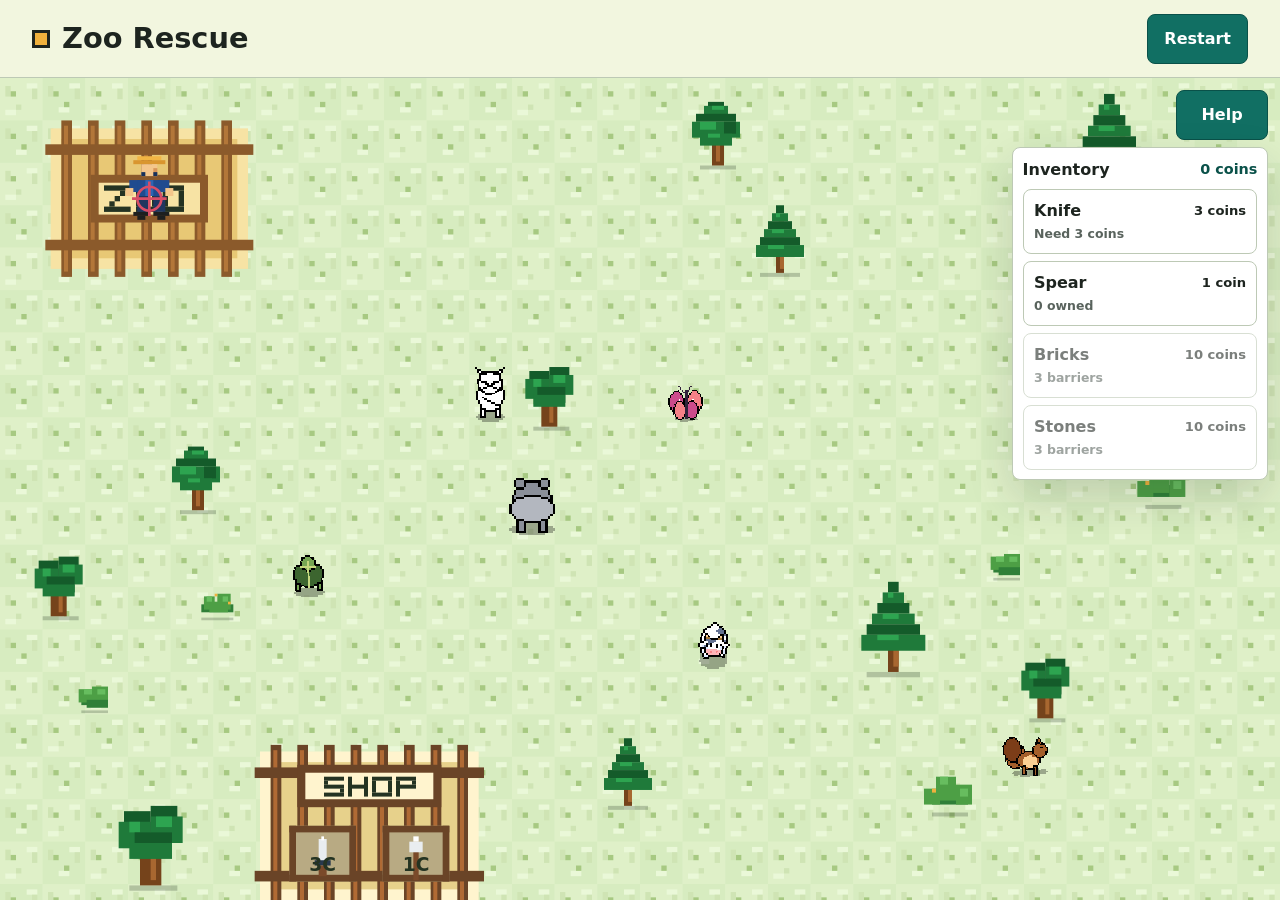
<file: game/index.html>
<!doctype html>
<html lang="en">
<head>
    <meta charset="utf-8">
    <meta name="viewport" content="width=device-width, initial-scale=1">
    <title>Zoo Rescue</title>
    <meta name="description" content="Mouse guided zoo rescue game">
    <link rel="stylesheet" href="./global.css">
</head>
<body>
    <div id="app">
        <main class="no-script" id="main">
            <h1>Zoo Rescue</h1>
            <p>JavaScript is required to run this standalone game app.</p>
        </main>
    </div>
    <script src="./script.js" defer></script>
</body>
</html>
</file>
<file: game/global.css>
:root {
    color-scheme: light;
    --bg: #f2f6df;
    --ink: #1d241f;
    --muted: #59635d;
    --surface: #ffffff;
    --surface-alt: #e5efd7;
    --line: #bdc9b5;
    --field: #dff0c8;
    --accent: #116f63;
    --accent-strong: #0a5149;
    --accent-ink: #ffffff;
    --warm: #f0b13d;
    --rose: #c83f67;
    --focus: #5f55ff;
    --shadow: 0 18px 45px rgba(31, 37, 35, 0.16);
}

html[data-contrast="high"] {
    color-scheme: dark;
    --bg: #000000;
    --ink: #ffffff;
    --muted: #f5f5f5;
    --surface: #101010;
    --surface-alt: #1a1a1a;
    --line: #ffffff;
    --field: #000000;
    --accent: #ffe600;
    --accent-strong: #ffe600;
    --accent-ink: #000000;
    --warm: #00e5ff;
    --rose: #ff5fb7;
    --focus: #00e5ff;
    --shadow: none;
}

html[data-text="large"] {
    font-size: 112.5%;
}

html[data-motion="reduced"] *,
html[data-motion="reduced"] *::before,
html[data-motion="reduced"] *::after {
    animation-duration: 0.001ms !important;
    animation-iteration-count: 1 !important;
    scroll-behavior: auto !important;
    transition-duration: 0.001ms !important;
}

* {
    box-sizing: border-box;
}

html {
    min-height: 100%;
}

body {
    height: 100vh;
    min-height: 100vh;
    margin: 0;
    background: var(--bg);
    color: var(--ink);
    font-family: system-ui, -apple-system, BlinkMacSystemFont, "Segoe UI", sans-serif;
    line-height: 1.5;
    overflow: hidden;
}

button,
input {
    font: inherit;
}

button {
    cursor: pointer;
}

a {
    color: inherit;
}

:focus-visible {
    outline: 4px solid var(--focus);
    outline-offset: 3px;
}

.skip-link {
    position: absolute;
    left: 1rem;
    top: 1rem;
    z-index: 10;
    padding: 0.75rem 1rem;
    background: var(--ink);
    color: var(--bg);
    transform: translateY(-140%);
}

.skip-link:focus {
    transform: translateY(0);
}

.app-shell {
    height: 100vh;
    min-height: 100vh;
    display: grid;
    grid-template-rows: auto minmax(0, 1fr);
}

.shell-header,
.shell-footer {
    border-color: var(--line);
    border-style: solid;
}

.shell-header {
    display: flex;
    align-items: center;
    justify-content: space-between;
    gap: 1rem;
    padding: 0.85rem clamp(1rem, 3vw, 2rem);
    border-width: 0 0 1px;
}

.brand {
    display: inline-flex;
    align-items: center;
    gap: 0.75rem;
    margin: 0;
    color: var(--ink);
    font-size: clamp(1.35rem, 2.4vw, 1.8rem);
    font-weight: 900;
    line-height: 1;
    text-decoration: none;
}

.brand-mark {
    width: 1.125rem;
    height: 1.125rem;
    border: 3px solid var(--ink);
    background: var(--warm);
}

.nav {
    display: flex;
    gap: 0.5rem;
}

.nav-link,
.button {
    min-height: 2.65rem;
    border: 1px solid var(--line);
    border-radius: 8px;
    background: var(--surface);
    color: var(--ink);
    text-decoration: none;
}

.nav-link {
    display: inline-flex;
    align-items: center;
    padding: 0.6rem 0.9rem;
    font-weight: 800;
}

.nav-link[aria-current="page"] {
    background: var(--ink);
    color: var(--bg);
    border-color: var(--ink);
}

.shell-main {
    width: 100%;
    min-width: 0;
    min-height: 0;
    margin: 0;
    padding: 0;
}

.game-view {
    position: relative;
    height: 100%;
    min-height: 0;
}

.game-heading {
    display: grid;
    grid-template-columns: minmax(14rem, 0.8fr) minmax(22rem, 1.2fr);
    gap: clamp(1rem, 3vw, 2rem);
    align-items: end;
}

.eyebrow {
    margin: 0 0 0.45rem;
    color: var(--accent-strong);
    font-size: 0.8rem;
    font-weight: 900;
    letter-spacing: 0;
    text-transform: uppercase;
}

h1,
h2 {
    margin: 0;
    line-height: 1.08;
}

h1 {
    font-size: clamp(2.6rem, 6vw, 5.4rem);
}

h2 {
    font-size: clamp(1.8rem, 4vw, 3rem);
}

.lead {
    max-width: 42rem;
    margin: 1rem 0 0;
    color: var(--muted);
    font-size: clamp(1.05rem, 2vw, 1.3rem);
}

.game-stats {
    display: grid;
    grid-template-columns: repeat(3, minmax(0, 1fr));
    gap: 0.75rem;
}

.metric {
    min-width: 0;
    min-height: 4.75rem;
    display: grid;
    align-content: center;
    gap: 0.15rem;
    padding: 0.75rem;
    border: 1px solid var(--line);
    border-radius: 8px;
    background: var(--surface);
}

.metric span {
    color: var(--muted);
    font-size: 0.78rem;
    font-weight: 800;
    text-transform: uppercase;
}

.metric strong {
    overflow-wrap: anywhere;
    font-size: clamp(1.2rem, 2.6vw, 1.75rem);
    line-height: 1.1;
}

.stage-panel {
    padding: clamp(0.5rem, 1.5vw, 0.85rem);
    border: 1px solid var(--line);
    border-radius: 8px;
    background: var(--surface);
    box-shadow: var(--shadow);
}

.game-canvas {
    display: block;
    width: 100%;
    height: 100%;
    border: 0;
    border-radius: 0;
    background: var(--field);
    cursor: crosshair;
}

.stage-controls {
    position: absolute;
    top: 0.75rem;
    right: 0.75rem;
    z-index: 2;
    width: min(16rem, calc(100% - 1.5rem));
    display: grid;
    gap: 0.45rem;
    justify-items: stretch;
}

.help-button {
    justify-self: end;
    min-width: 5.75rem;
}

.shop-panel {
    display: grid;
    gap: 0.45rem;
    padding: 0.6rem;
    border: 1px solid var(--line);
    border-radius: 8px;
    background: var(--surface);
    box-shadow: var(--shadow);
}

.shop-head {
    display: flex;
    align-items: center;
    justify-content: space-between;
    gap: 0.75rem;
    color: var(--ink);
    font-weight: 900;
}

.shop-head span {
    color: var(--accent-strong);
    font-size: 0.9rem;
}

.shop-item {
    min-height: 3rem;
    display: grid;
    grid-template-columns: minmax(0, 1fr) auto;
    gap: 0.15rem 0.55rem;
    align-items: center;
    padding: 0.55rem 0.65rem;
    border: 1px solid var(--line);
    border-radius: 8px;
    background: var(--surface);
    color: var(--ink);
    text-align: left;
}

.shop-status {
    cursor: default;
}

.shop-item span,
.shop-item strong,
.shop-item em {
    min-width: 0;
    overflow-wrap: anywhere;
}

.shop-item span {
    font-weight: 900;
}

.shop-item strong {
    font-size: 0.82rem;
    text-align: right;
}

.shop-item em {
    grid-column: 1 / -1;
    color: var(--muted);
    font-size: 0.78rem;
    font-style: normal;
    font-weight: 800;
}

.shop-item:disabled {
    cursor: not-allowed;
    opacity: 0.58;
}

.shop-item[aria-pressed="true"] {
    border-color: var(--accent-strong);
    background: var(--surface-alt);
    box-shadow: inset 4px 0 0 var(--accent);
}

.shop-note {
    margin: 0;
    color: var(--rose);
    font-size: 0.78rem;
    font-weight: 900;
    line-height: 1.25;
}

.shop-note[hidden] {
    display: none;
}

.help-panel {
    position: absolute;
    top: 0.75rem;
    right: calc(16rem + 1.5rem);
    z-index: 3;
    width: min(25rem, calc(100% - 19rem));
    max-height: calc(100% - 1.5rem);
    overflow: auto;
    display: grid;
    gap: 0.65rem;
    padding: 0.85rem;
    border: 1px solid var(--line);
    border-radius: 8px;
    background: var(--surface);
    box-shadow: var(--shadow);
}

.help-panel[hidden] {
    display: none;
}

.help-head {
    display: flex;
    align-items: center;
    justify-content: space-between;
    gap: 0.75rem;
}

.help-head h2 {
    font-size: clamp(1.1rem, 2vw, 1.35rem);
}

.button.help-close {
    min-height: 2.25rem;
    padding: 0.45rem 0.65rem;
}

.help-panel p {
    margin: 0;
    color: var(--ink);
    font-size: 0.95rem;
    font-weight: 700;
    line-height: 1.32;
}

.stage-toolbar {
    display: flex;
    align-items: center;
    justify-content: space-between;
    gap: 1rem;
    min-height: 4rem;
    padding-top: 0.75rem;
    color: var(--muted);
    font-weight: 800;
}

.stage-toolbar span {
    overflow-wrap: anywhere;
}

.button {
    display: inline-flex;
    align-items: center;
    justify-content: center;
    gap: 0.5rem;
    flex: 0 0 auto;
    padding: 0.75rem 1rem;
    font-weight: 900;
}

.button.primary {
    border-color: var(--accent-strong);
    background: var(--accent);
    color: var(--accent-ink);
}

.shell-restart {
    width: auto;
}

.settings-view {
    display: grid;
    grid-template-columns: minmax(16rem, 0.8fr) minmax(0, 1.2fr);
    gap: clamp(1.5rem, 4vw, 3rem);
    align-items: start;
}

.settings-intro {
    position: sticky;
    top: 1.5rem;
}

.settings-panel {
    display: grid;
    gap: 1rem;
}

.setting-row {
    border: 1px solid var(--line);
    border-radius: 8px;
    background: var(--surface);
}

.setting-row {
    display: flex;
    align-items: center;
    justify-content: space-between;
    gap: 1rem;
    padding: 1rem;
}

.setting-copy strong {
    display: block;
    color: var(--ink);
    font-weight: 800;
}

.setting-copy span {
    display: block;
    margin-top: 0.25rem;
    color: var(--muted);
}

.switch {
    position: relative;
    flex: 0 0 auto;
    width: 4rem;
    height: 2.25rem;
}

.switch input {
    position: absolute;
    inset: 0;
    opacity: 0;
}

.switch span {
    position: absolute;
    inset: 0;
    border: 2px solid var(--line);
    border-radius: 8px;
    background: var(--surface-alt);
}

.switch span::after {
    content: "";
    position: absolute;
    left: 0.25rem;
    top: 0.25rem;
    width: 1.4rem;
    height: 1.4rem;
    border-radius: 6px;
    background: var(--muted);
    transition: transform 160ms ease, background-color 160ms ease;
}

.switch input:checked + span {
    border-color: var(--accent-strong);
    background: var(--accent);
}

.switch input:checked + span::after {
    background: var(--accent-ink);
    transform: translateX(1.7rem);
}

.shell-footer {
    padding: 1rem clamp(1rem, 3vw, 2rem);
    border-width: 1px 0 0;
    color: var(--muted);
    font-size: 0.95rem;
}

.no-script {
    width: min(48rem, calc(100% - 2rem));
    margin: 10vh auto;
}

@media (max-width: 820px) {
    .game-heading,
    .settings-view {
        grid-template-columns: 1fr;
    }

    .shell-header {
        flex-wrap: wrap;
    }

    .nav {
        width: 100%;
    }

    .nav-link {
        flex: 1;
        justify-content: center;
    }

    .game-stats {
        grid-template-columns: repeat(3, minmax(0, 1fr));
    }

    .settings-intro {
        position: static;
    }
}

@media (max-width: 560px) {
    .shell-main {
        width: 100%;
    }

    h1 {
        font-size: clamp(2.35rem, 16vw, 4rem);
    }

    .game-stats {
        grid-template-columns: 1fr;
    }

    .metric {
        min-height: 3.5rem;
    }

    .stage-toolbar {
        align-items: stretch;
        flex-direction: column;
    }

    .help-panel {
        left: 0.75rem;
        right: 0.75rem;
        width: auto;
    }

    .button {
        width: 100%;
    }

    .help-button {
        width: auto;
    }

    .shell-restart {
        width: auto;
    }
}
</file>
